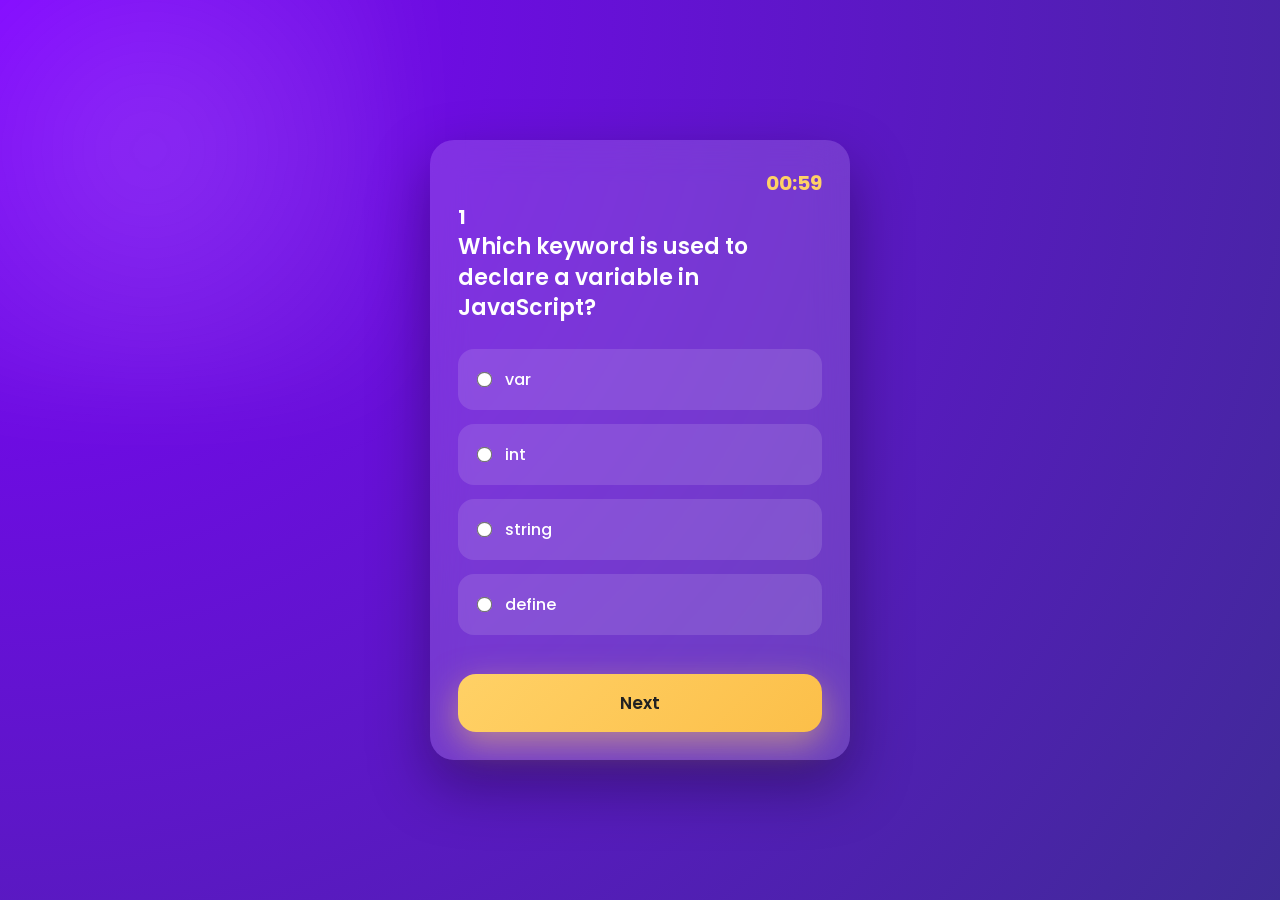
<file: JS Foundation/Ch-13 Quiz Web App/index.html>
<!DOCTYPE html>
<html lang="en">

<head>
    <meta charset="UTF-8">
    <meta name="viewport" content="width=device-width, initial-scale=1.0">
    <title>Quiz App</title>

<style>
@import url('https://fonts.googleapis.com/css2?family=Poppins:wght@300;400;500;600;700&display=swap');

* {
  margin: 0;
  padding: 0;
  box-sizing: border-box;
  font-family: 'Poppins', sans-serif;
}

body {
  min-height: 100vh;
  display: flex;
  justify-content: center;
  align-items: center;
  background: radial-gradient(circle at top left, #7f00ff, #3f2b96);
  overflow: hidden;
}

/* Floating background glow */
body::before {
  content: "";
  position: absolute;
  width: 500px;
  height: 500px;
  background: radial-gradient(circle, rgba(255,255,255,0.15), transparent);
  top: -100px;
  left: -100px;
  filter: blur(40px);
}

.quiz-container {
  width: 100%;
  max-width: 420px;
  background: rgba(255, 255, 255, 0.15);
  backdrop-filter: blur(18px);
  -webkit-backdrop-filter: blur(18px);
  border-radius: 24px;
  padding: 28px;
  box-shadow: 0 25px 60px rgba(0, 0, 0, 0.35);
  animation: popIn 0.8s ease;
  color: #fff;
  position: relative;
}

/* Timer */
#timer {
  text-align: right;
  font-size: 20px;
  font-weight: 700;
  color: #ffd166;
  margin-bottom: 5px;
}

/* Question index */
#index {
  font-size: 13px;
  opacity: 0.9;
  margin-bottom: 10px;
}

/* Question */
#question {
  font-size: 22px;
  font-weight: 600;
  line-height: 1.4;
  margin-bottom: 25px;
}

/* Options */
ul {
  list-style: none;
}

li {
  margin-bottom: 14px;
}

label {
  display: flex;
  align-items: center;
  gap: 14px;
  padding: 16px 18px;
  border-radius: 16px;
  cursor: pointer;
  background: rgba(255, 255, 255, 0.12);
  border: 2px solid transparent;
  transition: all 0.35s ease;
}

label:hover {
  transform: translateY(-4px) scale(1.01);
  background: rgba(255, 255, 255, 0.22);
  border-color: rgba(255, 255, 255, 0.4);
  box-shadow: 0 10px 30px rgba(0,0,0,0.25);
}

input[type="radio"] {
  accent-color: #ffd166;
  transform: scale(1.2);
}

label span {
  font-size: 16px;
  font-weight: 500;
}

/* Next button */
.next-btn {
  width: 100%;
  margin-top: 25px;
  padding: 16px;
  font-size: 17px;
  font-weight: 600;
  border-radius: 18px;
  border: none;
  cursor: pointer;
  color: #222;
  background: linear-gradient(135deg, #ffd166, #fcbf49);
  box-shadow: 0 12px 35px rgba(255, 209, 102, 0.5);
  transition: all 0.35s ease;
}

.next-btn:hover {
  transform: translateY(-4px);
  box-shadow: 0 18px 45px rgba(255, 209, 102, 0.7);
}

/* Animations */
@keyframes popIn {
  from {
    opacity: 0;
    transform: scale(0.9) translateY(30px);
  }
  to {
    opacity: 1;
    transform: scale(1) translateY(0);
  }
}

/* Mobile */
@media (max-width: 480px) {
  .quiz-container {
    padding: 22px;
  }

  #question {
    font-size: 19px;
  }
}
</style>


</head>

<body>

   <div class="quiz-container">
        <p id="timer">00:60</p>
        <h3 id="number">01</h3>
        <h3 id="question">hello hello hello hello ?</h3>

        <ul>
            <li>
                <label>
                    <input type="radio" name="answer">
                    <span> demo </span>
                </label>
            </li>
            <li>
                <label>
                    <input type="radio" name="answer">
                    <span> hi </span>
                </label>
            </li>
            <li>
                <label>
                    <input type="radio" name="answer">
                    <span>hello</span>
                </label>
            </li>
            <li>
                <label>
                    <input type="radio" name="answer">
                    <span> hi </span>
                </label>
            </li>
        </ul>

        <button id="nextBtn" class="next-btn">Next</button>
    </div>

<script src="script.js"></script>
</body>

</html>
</file>
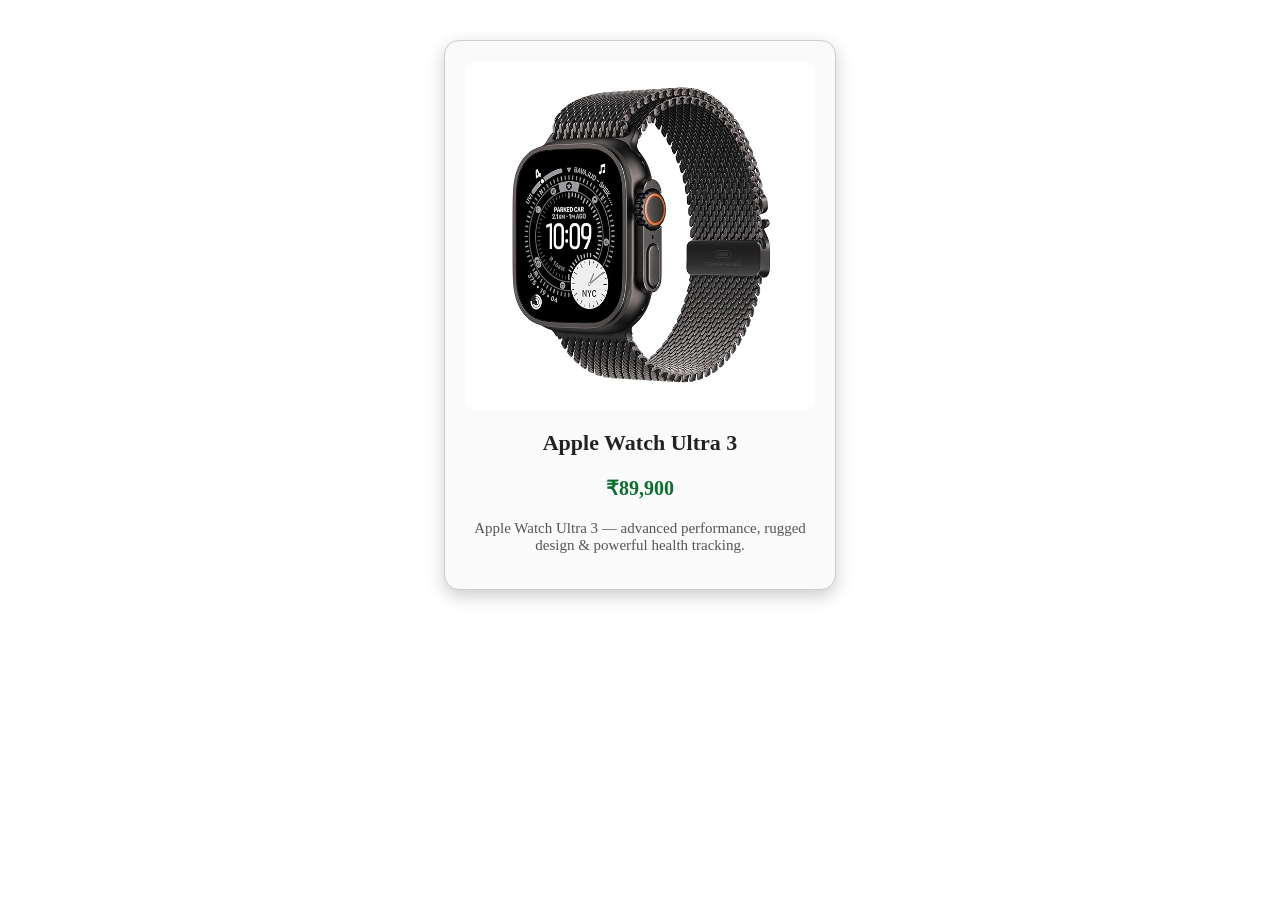
<file: JS Foundation/DOM-Card/index.html>
<!DOCTYPE html>
<html lang="en">
<head>
    <meta charset="UTF-8">
    <meta name="viewport" content="width=device-width, initial-scale=1.0">
  <title>Product Card</title>
</head>
<body>

  <div class="card_class" id="card">
    <img id="productImg" src="img/watch.jpg" alt="Apple Watch Ultra 3">
    <h2 id="productName">Apple Watch Ultra 3</h2>
    <p id="productPrice">₹89,900</p>
    <p id="productDesc">Apple Watch Ultra 3 — advanced performance, rugged design & powerful health tracking.</p>
  </div>

  <script src="script.js"></script>
</body>
</html>
</file>
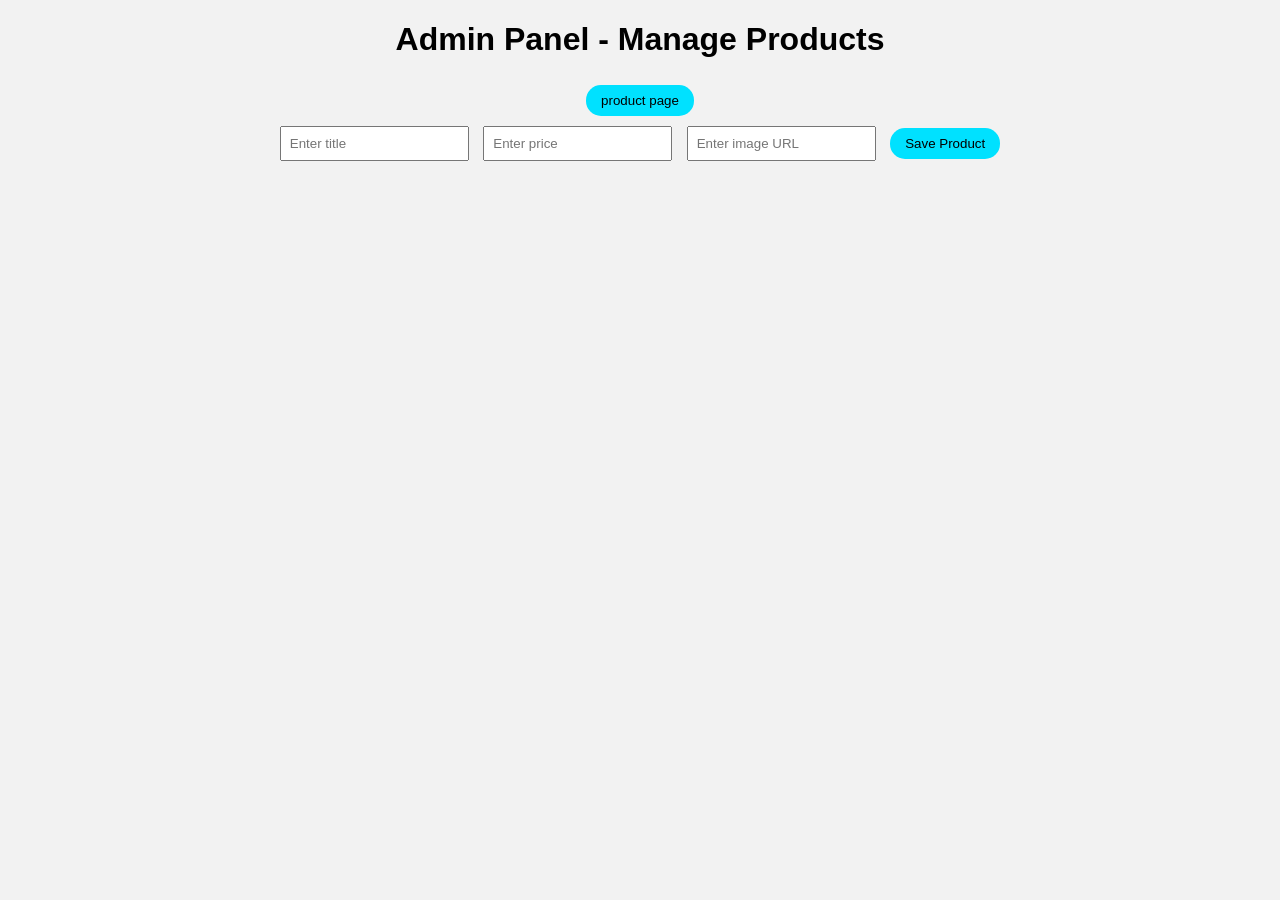
<file: Projects/ecom-Product/index.html>
<!DOCTYPE html>
<html>
<head>
    <title>Admin Panel</title>
    <link rel="stylesheet" href="style.css">
    
</head>
<body>

<h1>Admin Panel - Manage Products</h1>

<a href="products.html">
<button>product page </button>
</a>

<div class="form">





<input type="text" id="title" placeholder="Enter title">

<input type="number" id="price" placeholder="Enter price">
<input type="text" id="image" placeholder="Enter image URL">

<button onclick="addProduct()">Save Product</button>

</div>

<div id="adminList" class="grid"></div>

<script src="script.js"></script>

</body>
</html>
</file>
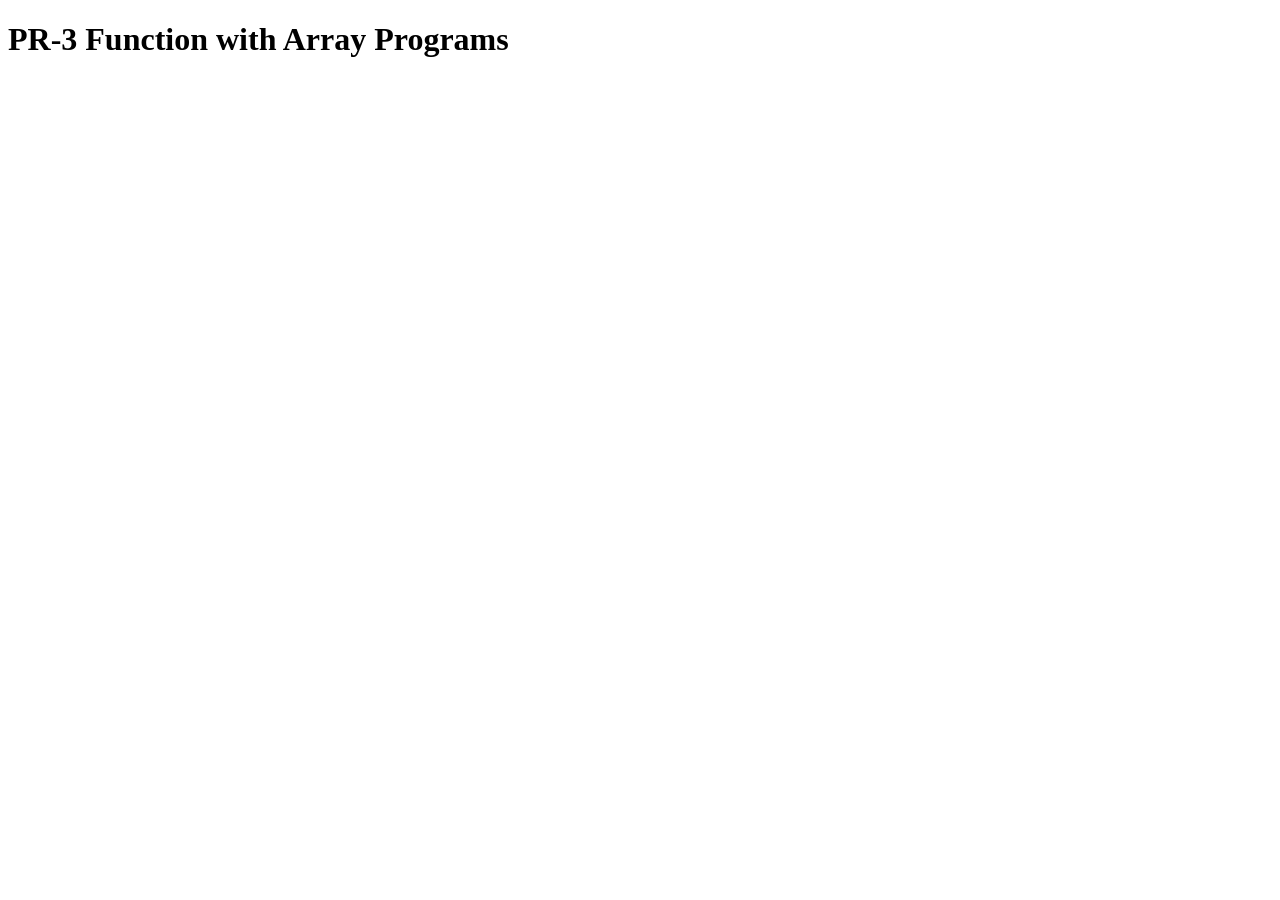
<file: Projects/PR3_ Function with Array Programs/index.html>
<!DOCTYPE html>
<html lang="en">
<head>
    <meta charset="UTF-8">
    <meta name="viewport" content="width=device-width, initial-scale=1.0">
    <title>PR-3 Function with Array Programs</title>
</head>
<body>
    <h1>PR-3 Function with Array Programs</h1>
    <script src="q1_positive_negative_function.js"></script>
    <script src="q2_positive_negative_no_return_parameter.js"></script>
    <script src="q3_greater_of_four_nested_if_function.js"></script>
    <script src="q4_greater_of_four_ladder_if.js"></script>
    <script src="q5_arithmetic_operations.js"></script>
    <script src="q6_swap_variables.js"></script>
    <script src="q7_1_simple_function_noreturn_withparam.js"></script>
    <script src="q7_2_function_with_return.js"></script>
    <script src="q7_3_function_without_parameter.js"></script>
    <script src="q8_basic_calculator_switch.js"></script>
    <script src="q9_1_triangle_valid_not.js"></script>
    <script src="q9_2_triangle_valid_return.js"></script>
    <script src="q10_1_voting_eligibility.js"></script>
    <script src="q10_2_voting_eligibility_return.js"></script>

</body>
</html>
</file>
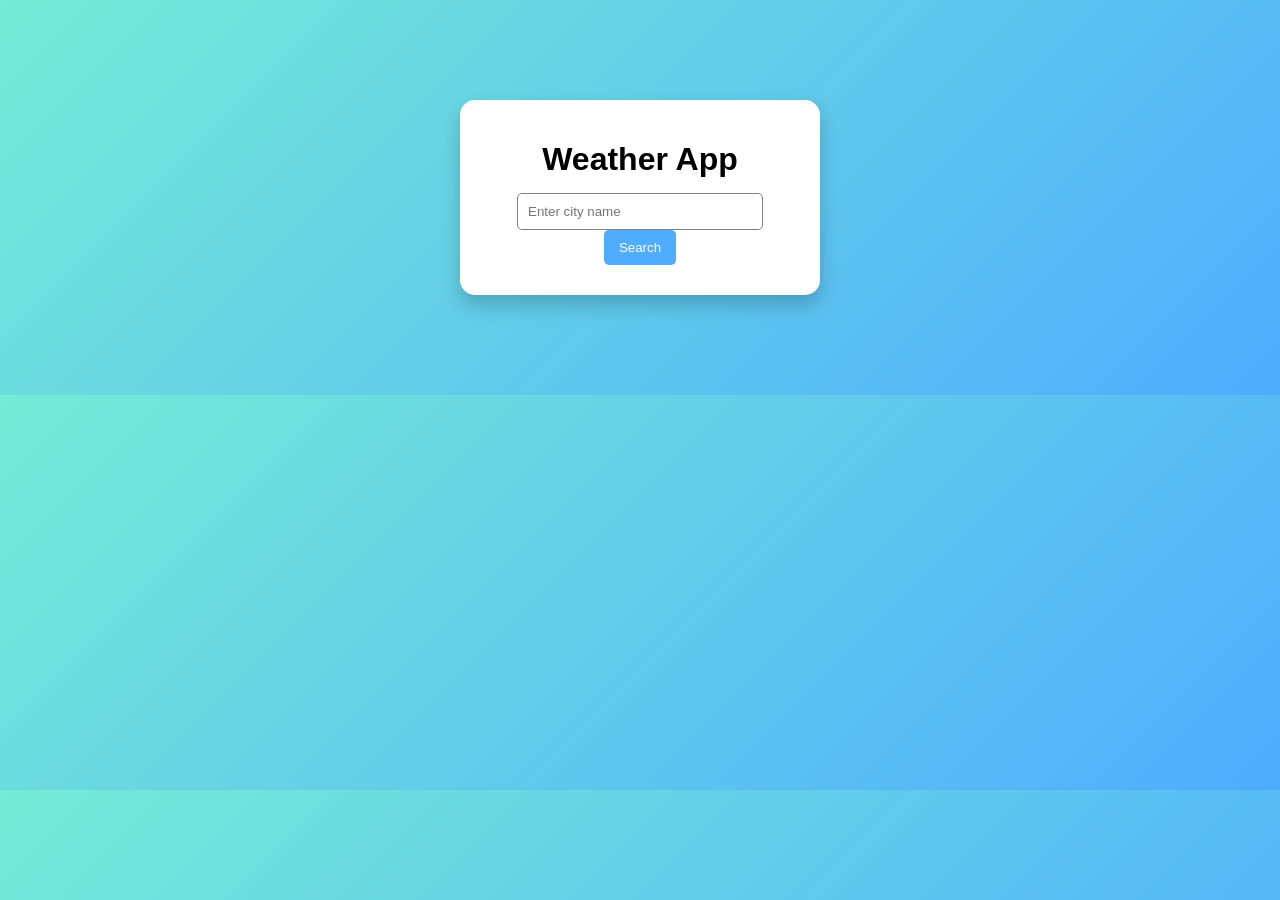
<file: Projects/Weather API/index.html>
<!DOCTYPE html>
<html lang="en">
<head>
<meta charset="UTF-8">
<title>Weather App</title>
<link rel="stylesheet" href="style.css">
</head>
<body>

<div class="container">

<h1>Weather App</h1>

<form>
<input type="text" id="city-name" placeholder="Enter city name">
<button type="button" id="searchBtn">Search</button>
</form>

<div class="weather-data">

<div class="icon"></div>

<div class="temp"></div>

<div class="desc"></div>

<div class="details"></div>

</div>

</div>

<script src="script.js"></script>

</body>
</html>
</file>
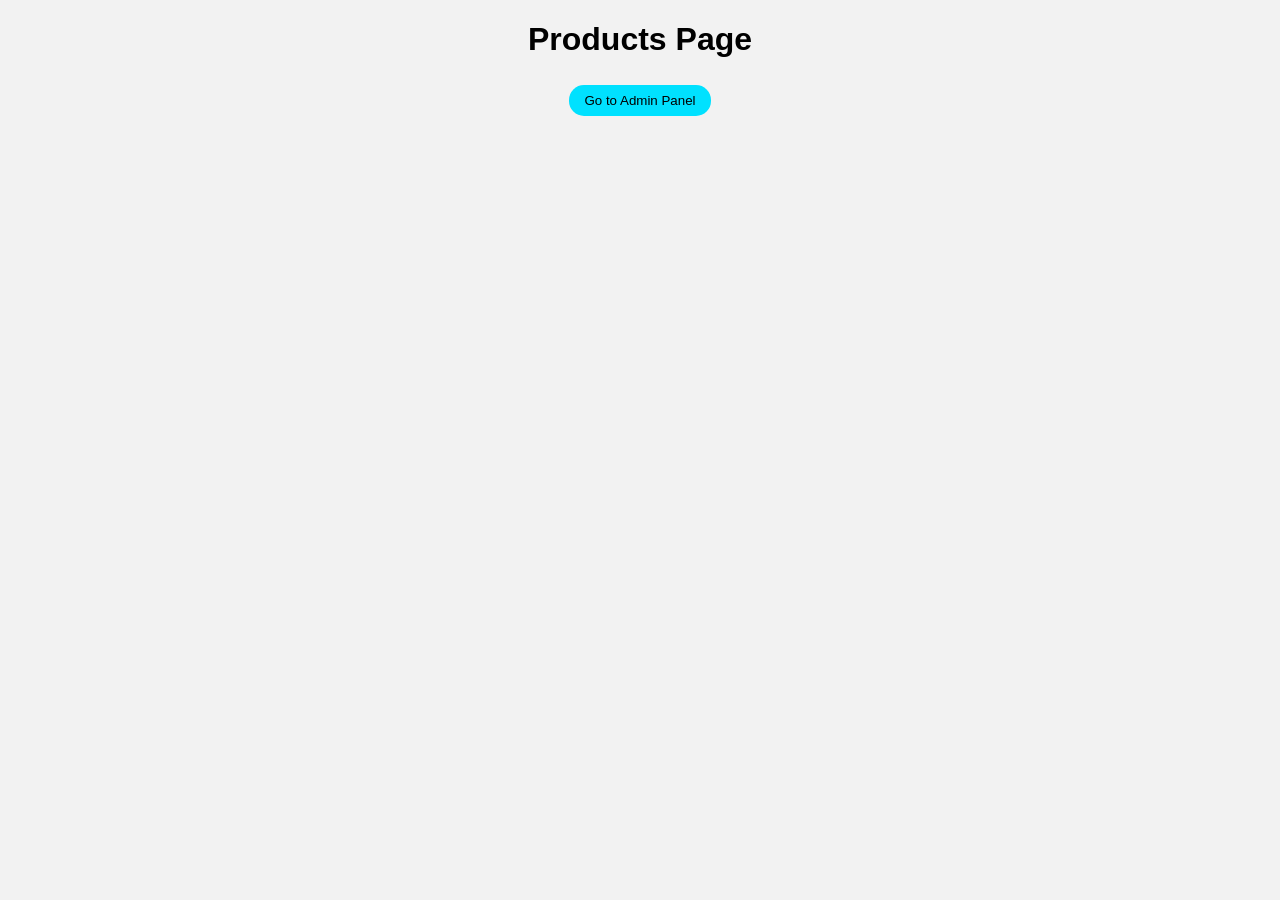
<file: Projects/ecom-Product/product.html>
<!DOCTYPE html>
<html>
<head>
    <title>Products Page</title>
    <link rel="stylesheet" href="style.css">
</head>
<body>

<h1>Products Page</h1>

<a href="admin.html">
<button>Go to Admin Panel</button>
</a>

<div id="productList" class="grid"></div>

<script src="script.js"></script>

</body>
</html>
</file>
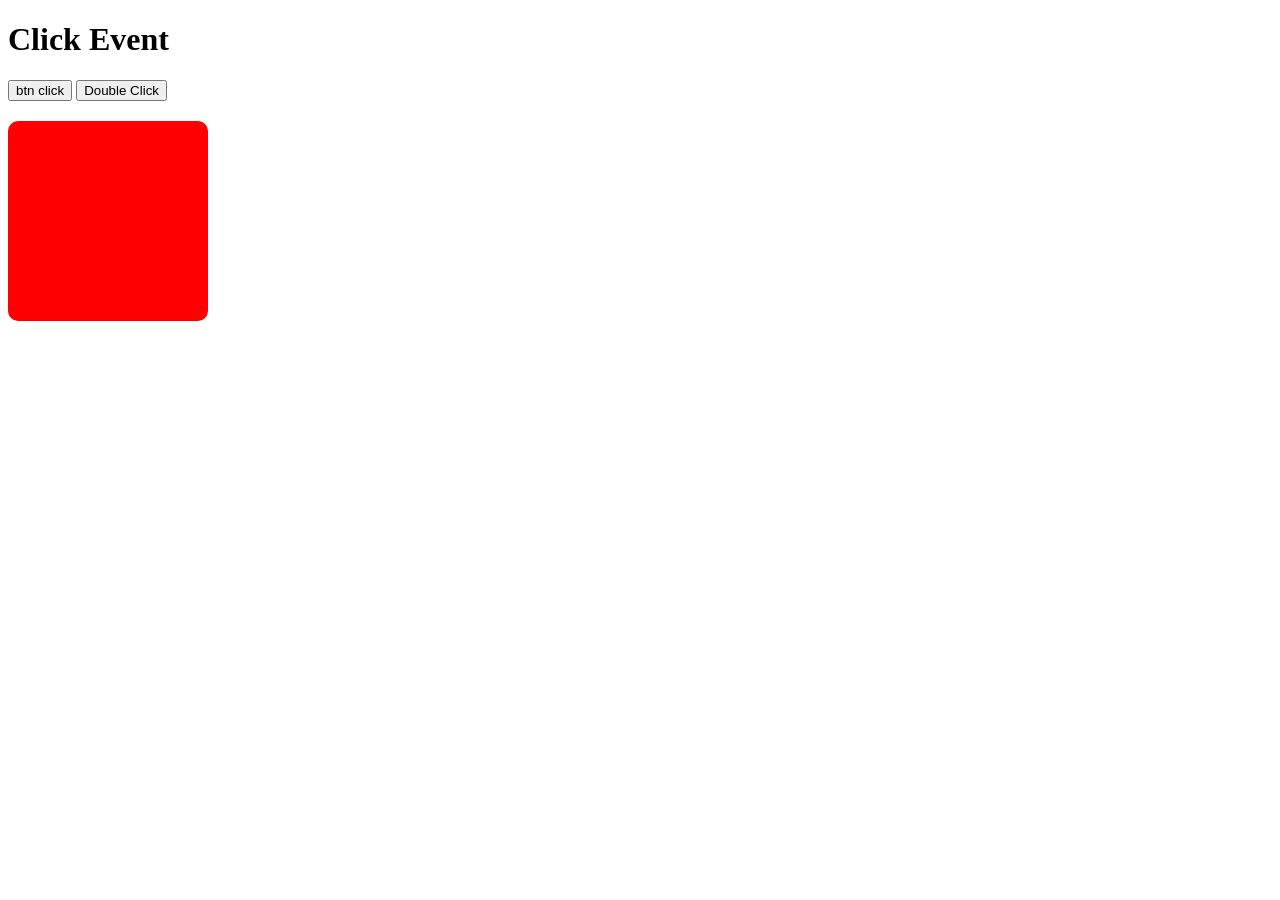
<file: JS Foundation/Event/Click/indec.html>
<!DOCTYPE html>
<html lang="en">
<head>
    <meta charset="UTF-8">
    <meta name="viewport" content="width=device-width, initial-scale=1.0">
    <title>Event</title>

    <style>
        #box {
            height: 200px;
            width: 200px;
            background-color: red;
            margin-top: 20px;
            border-radius: 10PX;
        }
    </style>

</head>
<body>

    <h1>Click Event</h1>
<!-- first btn  -->
    <button id="btn">btn click </button>

<!-- second btn  -->
    <button id="dbl_click_btn">Double Click</button>

<!-- box -->
    <div id="box"></div>

<!-- script -->
    <script src="script.js"></script>

</body>
</html>
</file>
<file: Projects/ecom-Product/style.css>
body{
    font-family: Arial;
    text-align: center;
    background: #f2f2f2;
}

.form input{
    padding: 8px;
    margin: 5px;
}

button{
    padding: 8px 15px;
    margin: 5px;
    background: rgb(0, 225, 255);
    color: rgb(0, 0, 0);
    border: none;
    border-radius: 15px;
}

.grid{
    display: grid;
    grid-template-columns: repeat(5, 1fr);
    gap: 10px;
    padding: 20px;
}

.card{
    background: white;
    padding: 10px;
    border: 1px solid gray;
}

.card img{
    width: 100%;
    height: 120px;
    object-fit: cover;
}
</file>
<file: Projects/Weather API/style.css>
body{
    font-family: Arial;
    background: linear-gradient(135deg, #74ebd5, #4facfe);
    text-align: center;
    margin: 0;
    }
    
    .container{
    background: white;
    width: 320px;
    margin: 100px auto;
    padding: 20px;
    border-radius: 15px;
    box-shadow: 0 10px 20px rgba(0,0,0,0.2);
    }
    
    h1{
    margin-bottom: 15px;
    }
    
    input{
    padding: 10px;
    width: 70%;
    border-radius: 5px;
    border: 1px solid gray;
    }
    
    button{
    padding: 10px 15px;
    border: none;
    background: #4facfe;
    color: white;
    border-radius: 5px;
    cursor: pointer;
    }
    
    button:hover{
    background: #0077ff;
    }
    
    .icon img{
    width: 100px;
    }
    
    .temp{
    font-size: 35px;
    font-weight: bold;
    }
    
    .desc{
    font-size: 20px;
    margin-bottom: 10px;
    }
    
    .details div{
    background: #f1f1f1;
    margin: 5px;
    padding: 5px;
    border-radius: 5px;

    }
</file>
